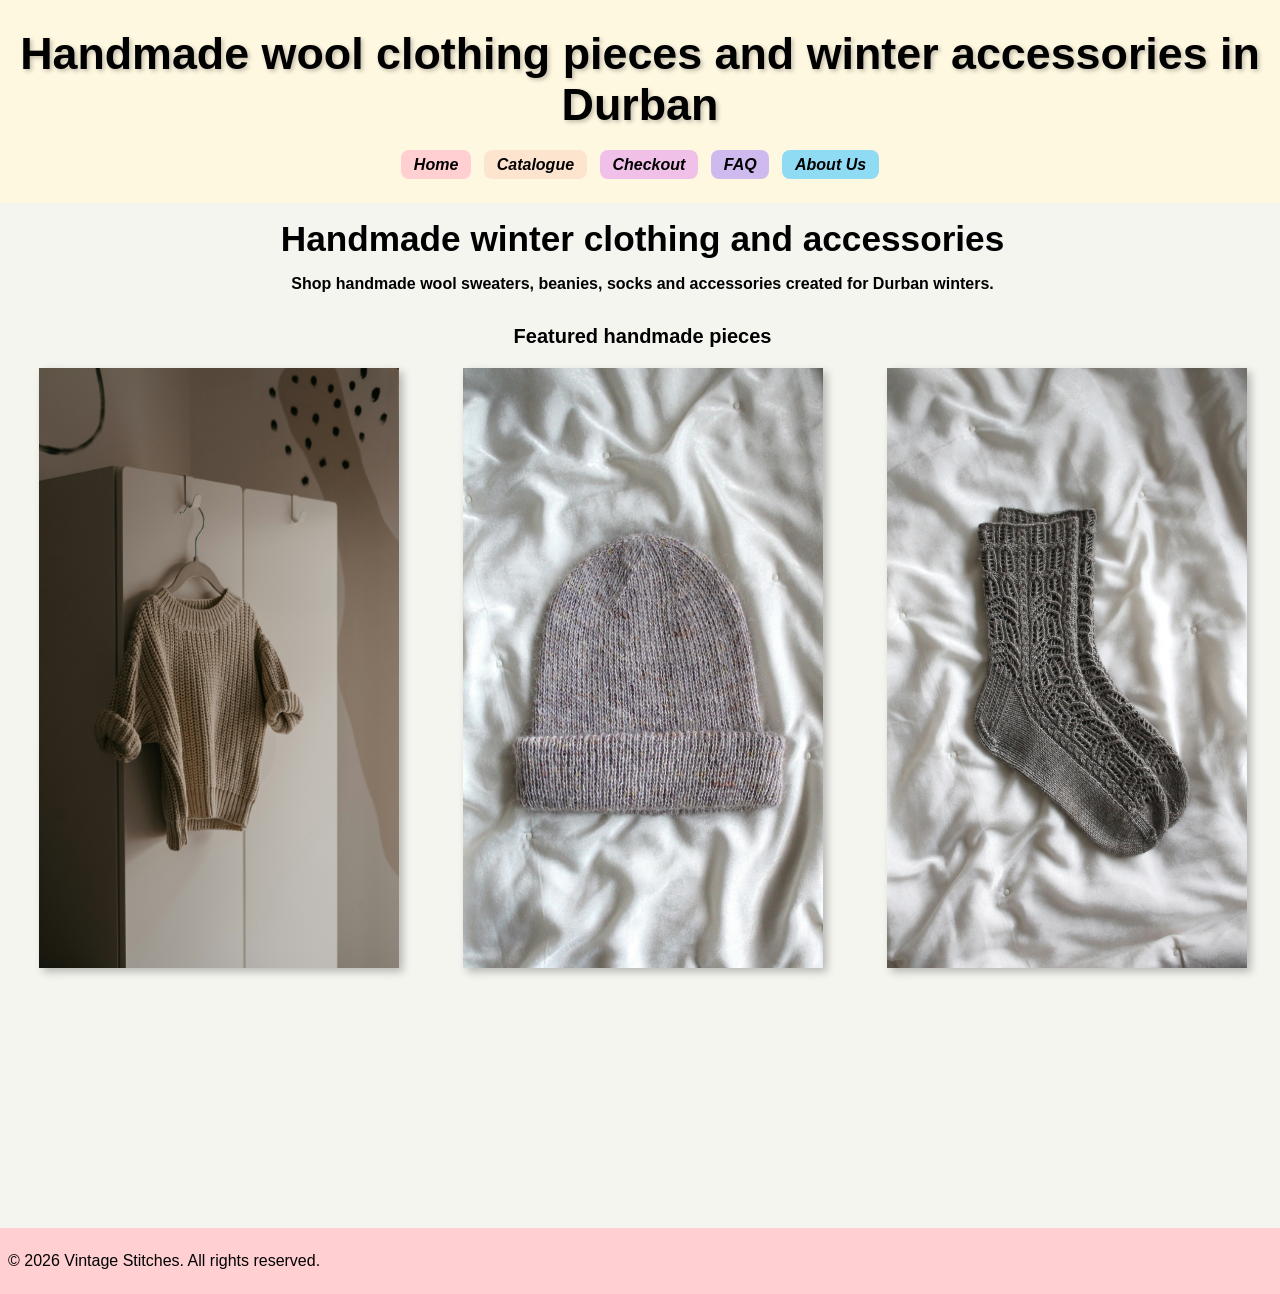
<file: index.html>
<!DOCTYPE html>
<html lang="en">
<head>
    <meta charset="UTF-8">
    <meta name="viewport" content="width=device-width, initial-scale=1.0">
    <meta name="description" content="Vintage Stitches is a growing business which offers a select, rotating rang of high quality, handmade woolen clothing products and accessories.">
    <meta name="keywords" content="Cloths, Accessories, Knitted, Handmade, Winter, Warm, Durban, South Africa">
    <link rel="stylesheet" href="_css/styleSheet.css">
    <title>Vintage Stitches | Handmade clothing and accessories</title>
</head>
<body>

    <!-- Navbar and title -->
    <header>
        <h1>Handmade wool clothing pieces and winter accessories in Durban</h1>
        <nav>
         <a href="index.html">Home</a>
         <a href="catalogue.html">Catalogue</a>
         <a href="checkout.html">Checkout</a>
         <a href="faq.html">FAQ</a>     
         <a href="about-us.html">About Us</a>
        </nav>
    </header>
    
    <!-- Featured products -->
    <main style="text-align: center;">    
        <h2>Handmade winter clothing and accessories</h2>
        <p class="subheading">Shop handmade wool sweaters, beanies, socks and accessories created for Durban winters.</p>

        <h3>Featured handmade pieces</h3>
        <figure class="featuredImgs">
            <a href="catalogue.html">
                <img src="_images/Sweater-1.jpg" alt="Handmade grey wool sweater" title="Handmade grey wool sweater" width="360" height="600" loading="lazy">
            </a>
            <a href="catalogue.html">
                <img src="_images/Beanie-1.jpg" alt="Handmade grey winter beanie" title="Handmade grey winter beanie" width="360" height="600" loading="lazy">
            </a>
            <a href="catalogue.html">
                <img src="_images/Socks-1.jpg" alt="Handmade grey wool socks" title="Handmade grey wool socks" width="360" height="600" loading="lazy">
            </a>
        </figure>
    </main>
    
    
    <footer style="background-color: #ffcfd2;">
        <p>© 2026 Vintage Stitches. All rights reserved.</p>
    </footer>
    <script src="_js-assets/scripts.js"></script>
</body>
</html>
</file>
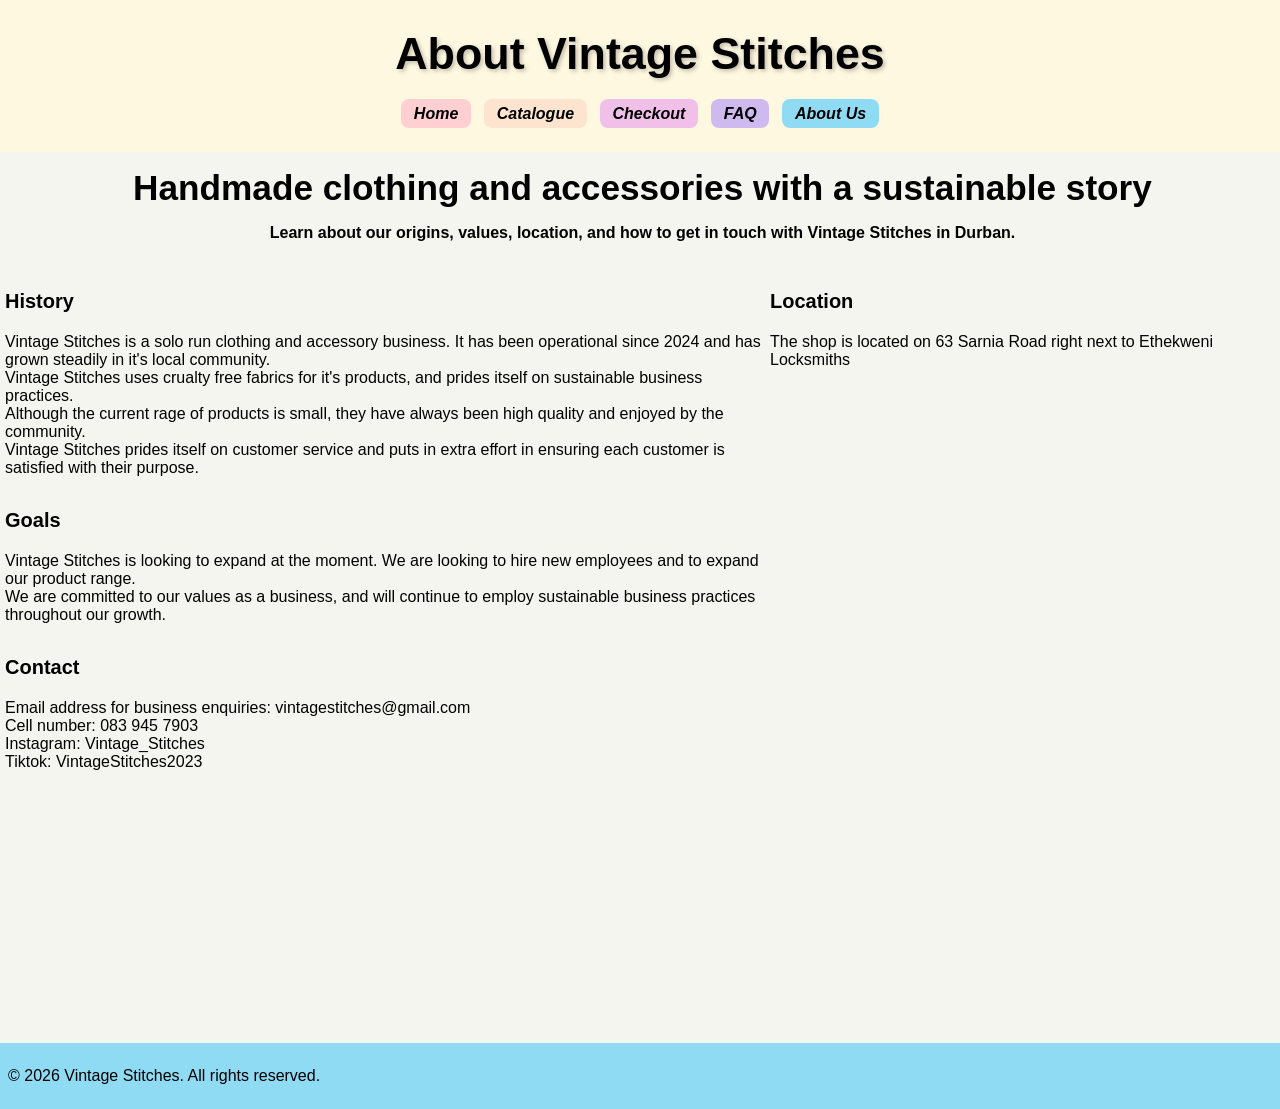
<file: about-us.html>
<!DOCTYPE html>
<html lang="en">
<head>
    <meta charset="UTF-8">
    <meta name="viewport" content="width=device-width, initial-scale=1.0">
    <meta name="description" content="Vintage Stitches is a growing business which offers a select, rotating rang of high quality, handmade woolen clothing products and accessories.">
    <meta name="keywords" content="Cloths, Accessories, Knitted, Handmade, Winter, Warm, Durban, South Africa">
    <link rel="stylesheet" href="_css/styleSheet.css">
    <title>Vintage Stitches | About Us</title>
</head>
<body>
    <header>
        <h1>About Vintage Stitches</h1>
        <nav>
         <a href="index.html">Home</a>
         <a href="catalogue.html">Catalogue</a>
         <a href="checkout.html">Checkout</a>
         <a href="faq.html">FAQ</a>     
         <a href="about-us.html">About Us</a>
        </nav>
    </header>

    <!-- About us content -->
    <main>
        
        <h2>Handmade clothing and accessories with a sustainable story</h2>
        <p class="subheading">Learn about our origins, values, location, and how to get in touch with Vintage Stitches in Durban.</p>

        <div class="multibox">
        <div style="flex: .6">
        <h3>History</h3>
            <p>
             Vintage Stitches is a solo run clothing and accessory business. It has been operational since 2024 and has grown steadily in it's local community. <br>
             Vintage Stitches uses crualty free fabrics for it's products, and prides itself on sustainable business practices. <br>
             Although the current rage of products is small, they have always been high quality and enjoyed by the community. <br>
             Vintage Stitches prides itself on customer service and puts in extra effort in ensuring each customer is satisfied with their purpose. <br>
            </p>

        <h3>Goals</h3>
            <p>
                Vintage Stitches is looking to expand at the moment. We are looking to hire new employees and to expand our product range. <br>
                We are committed to our values as a business, and will continue to employ sustainable business practices throughout our growth. <br>
            </p>

    <!-- Contact Information -->
        <h3>Contact</h3>
        <p>
            Email address for business enquiries: vintagestitches@gmail.com <br>
            Cell number: 083 945 7903 <br>
            Instagram: Vintage_Stitches <br>
            Tiktok: VintageStitches2023
        </p>
        </div>
        <div style="flex: .4;">
            <h3>Location</h3>
            <p>The shop is located on 63 Sarnia Road right next to Ethekweni Locksmiths</p>
            <iframe class="map" 
            src="https://www.google.com/maps/embed?pb=!1m14!1m12!1m3!1d864.8645351898739!2d30.924893052114857!3d-29.879897028336874!2m3!1f0!2f0!3f0!3m2!1i1024!2i768!4f13.1!5e0!3m2!1sen!2sza!4v1793729513523!5m2!1sen!2sza" 
            loading="lazy">
            </iframe>
        </div>
        </div>
    </main>

    <footer style="background-color: #90dbf4;">
        <p>© 2026 Vintage Stitches. All rights reserved.</p>
    </footer>
    <script src="_js-assets/scripts.js"></script>
</body>
</html>
</file>
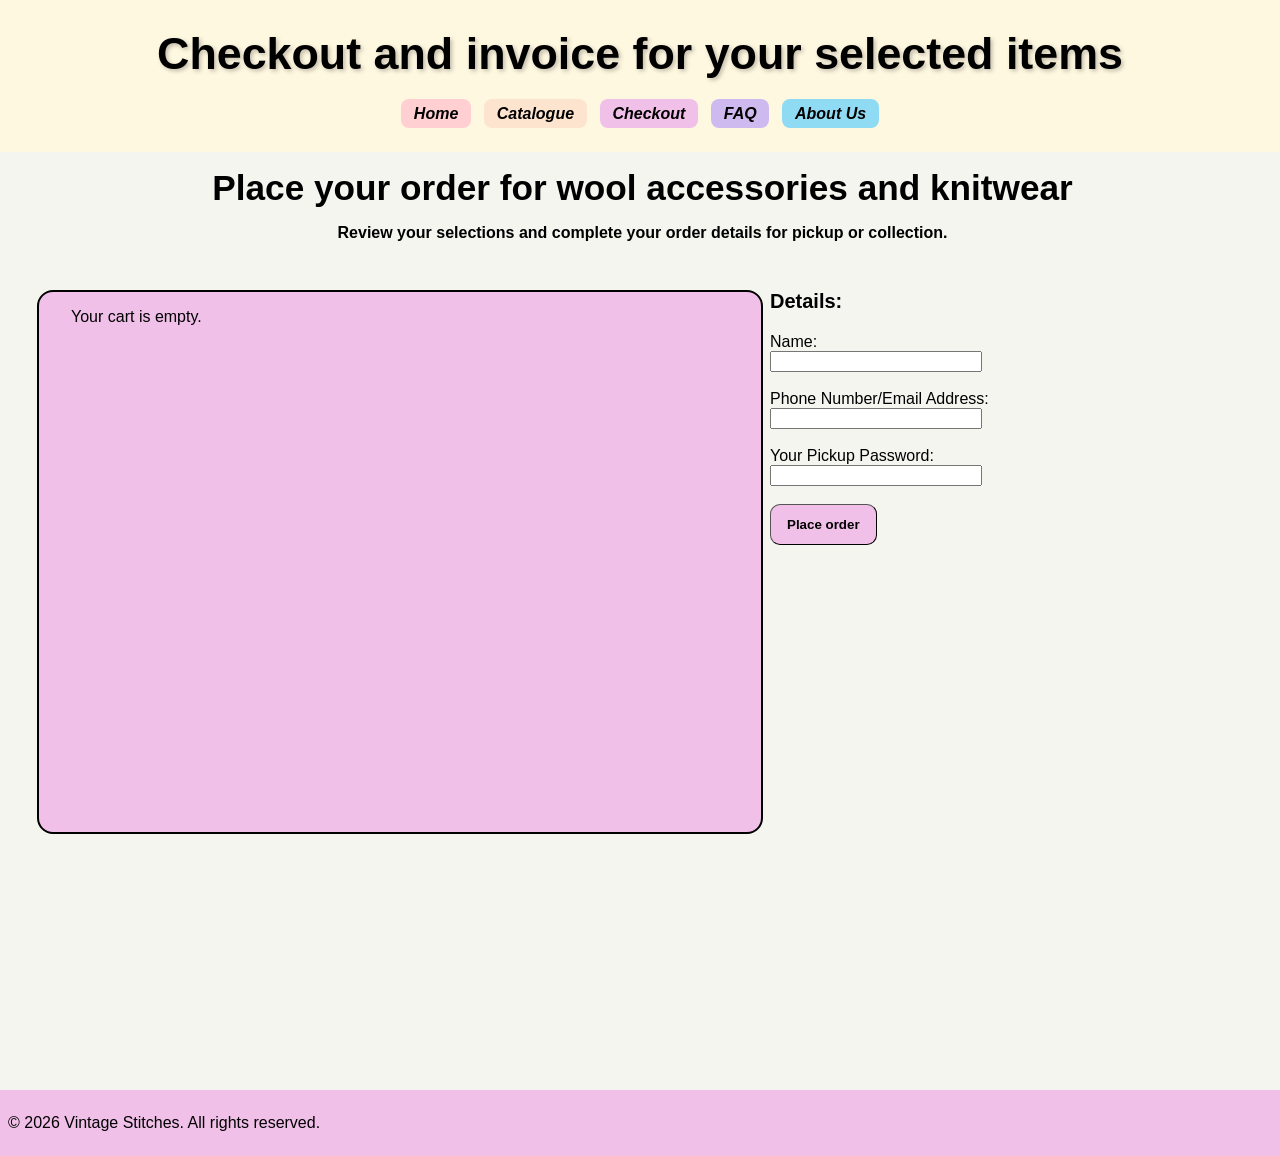
<file: checkout.html>
<!DOCTYPE html>
<html lang="en">
<head>
    <meta charset="UTF-8">
    <meta name="viewport" content="width=device-width, initial-scale=1.0">
    <meta name="description" content="Vintage Stitches is a growing business which offers a select, rotating rang of high quality, handmade woolen clothing products and accessories.">
    <meta name="keywords" content="Cloths, Accessories, Knitted, Handmade, Winter, Warm, Durban, South Africa">
    <link rel="stylesheet" href="_css/styleSheet.css">
    <title>Vintage Stitches | Checkout</title>
</head>
<body>
    <header>
        <h1>Checkout and invoice for your selected items</h1>
        <nav>
         <a href="index.html">Home</a>
         <a href="catalogue.html">Catalogue</a>
         <a href="checkout.html">Checkout</a>
         <a href="faq.html">FAQ</a>     
         <a href="about-us.html">About Us</a>
        </nav>
    </header>

    <main>
        <h2>Place your order for wool accessories and knitwear</h2>
        <p class="subheading">Review your selections and complete your order details for pickup or collection.</p>

        <!--Display checkout list and order form-->
        <div class="multibox">
        <div  style="flex: .6;" class="checkoutField">
            <div id="checkoutDisplay">
            </div>
        </div>
    
        <div style="flex: .4;">
            <h3>Details:</h3>
            <form class="subForm" name="checkoutForm" method="POST" data-netlify="true">
                <input type="hidden" name="form-name" value="checkoutForm">
                <input type="hidden" name="cart" id="cartData">
                
                <label for="name">Name:</label><br>
                <input type="text" id="name" name="name" maxlength="20"><br><br>

                <label for="contact">Phone Number/Email Address:</label><br>
                <input type="text" id="contact" name="contact"><br><br>

                <label for="pp">Your Pickup Password:</label><br>
                <input type="text" id="pp" name="pp" maxlength="20"><br><br>

                <button type="submit" id="placeOrder" class="buttonChe">Place order</button>
            </form>
        </div>
        </div>
        <!--Placeholder for invoice-->
        <div id="invoiceField" style="display: none;"></div>
    </main>

    <footer style="background-color: #f1c0e8;">
        <p>© 2026 Vintage Stitches. All rights reserved.</p>
    </footer>
    <script src="https://code.jquery.com/jquery-3.12.4.min.js"></script>
    <script src="_js-assets/scripts.js"></script>
</body>
</html>
</file>
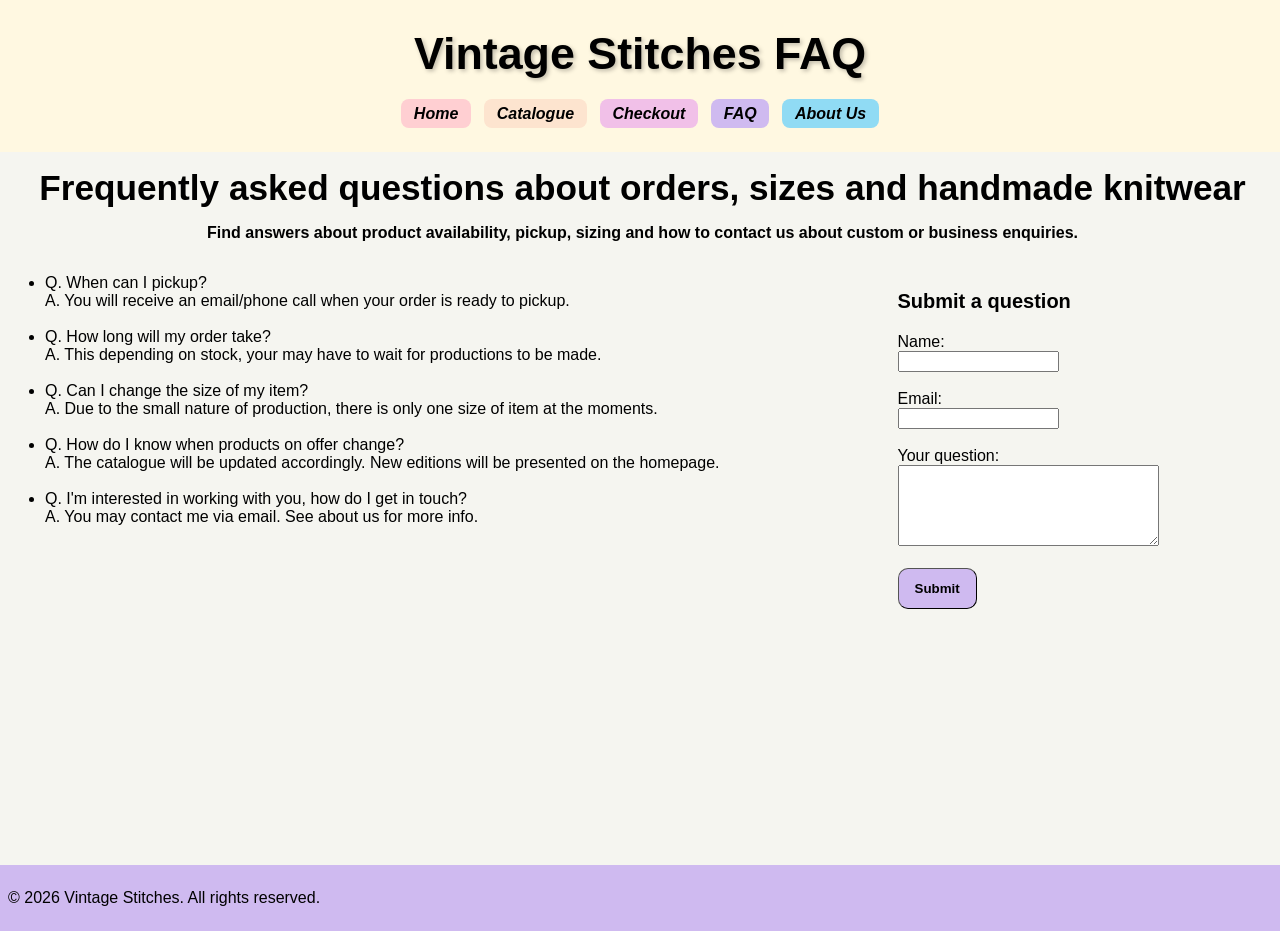
<file: faq.html>
<!DOCTYPE html>
<html lang="en">
<head>
    <meta charset="UTF-8">
    <meta name="viewport" content="width=device-width, initial-scale=1.0">
    <meta name="description" content="Vintage Stitches is a growing business which offers a select, rotating rang of high quality, handmade woolen clothing products and accessories.">
    <meta name="keywords" content="Cloths, Accessories, Knitted, Handmade, Winter, Warm, Durban, South Africa">
    <link rel="stylesheet" href="_css/styleSheet.css">
    <title>Vintage Stitches | FAQ</title>
</head>
<body>
    <header>
        <h1>Vintage Stitches FAQ</h1>
        <nav>
         <a href="index.html">Home</a>
         <a href="catalogue.html">Catalogue</a>
         <a href="checkout.html">Checkout</a>
         <a href="faq.html">FAQ</a>     
         <a href="about-us.html">About Us</a>
        </nav>
    </header>
    
    <!-- FAQ section -->
    <main>
        <h2>Frequently asked questions about orders, sizes and handmade knitwear</h2>
        <p class="subheading">Find answers about product availability, pickup, sizing and how to contact us about custom or business enquiries.</p>

        <div class="multibox">
        <div style="flex: .7;">
            <ul>
                <li>Q. When can I pickup? <br>
                    A. You will receive an email/phone call when your order is ready to pickup.</li>
                    <br>
                <li>Q. How long will my order take? <br>
                    A. This depending on stock, your may have to wait for productions to be made.</li>
                    <br>
                <li>Q. Can I change the size of my item? <br>
                    A. Due to the small nature of production, there is only one size of item at the moments.</li>
                    <br>
                <li>Q. How do I know when products on offer change? <br>
                    A. The catalogue will be updated accordingly. New editions will be presented on the homepage.</li>
                    <br>
                <li>Q. I'm interested in working with you, how do I get in touch? <br>
                    A. You may contact me via email. See about us for more info.</li>
            </ul>
        </div>

        <!-- Question submission form -->
        <div style="flex: .3;">
            <h3>Submit a question</h3>
            <form class="subForm" name="faqForm" method="POST" data-netlify="true">
                <input type="hidden" name="form-name" value="faqForm">

                <label for="question-name">Name:</label><br>
                <input type="text" id="question-name" name="question-name" maxlength="20"><br><br>

                <label for="question-email">Email:</label><br>
                <input type="text" id="question-email" name="question-email"><br><br>

                <label for="question-text">Your question:</label><br>
                <textarea id="question-text" name="question-text" rows="5" cols="30" maxlength="500"></textarea><br><br>

                <button type="submit" id="submitQuestion" class="buttonFaq">Submit</button>
            </form>
        </div>
        </div>
    </main>

    <footer style="background-color: #cfBaf0;">
        <p>© 2026 Vintage Stitches. All rights reserved.</p>
    </footer>
    <script src="_js-assets/scripts.js"></script>
</body>
</html>
</file>
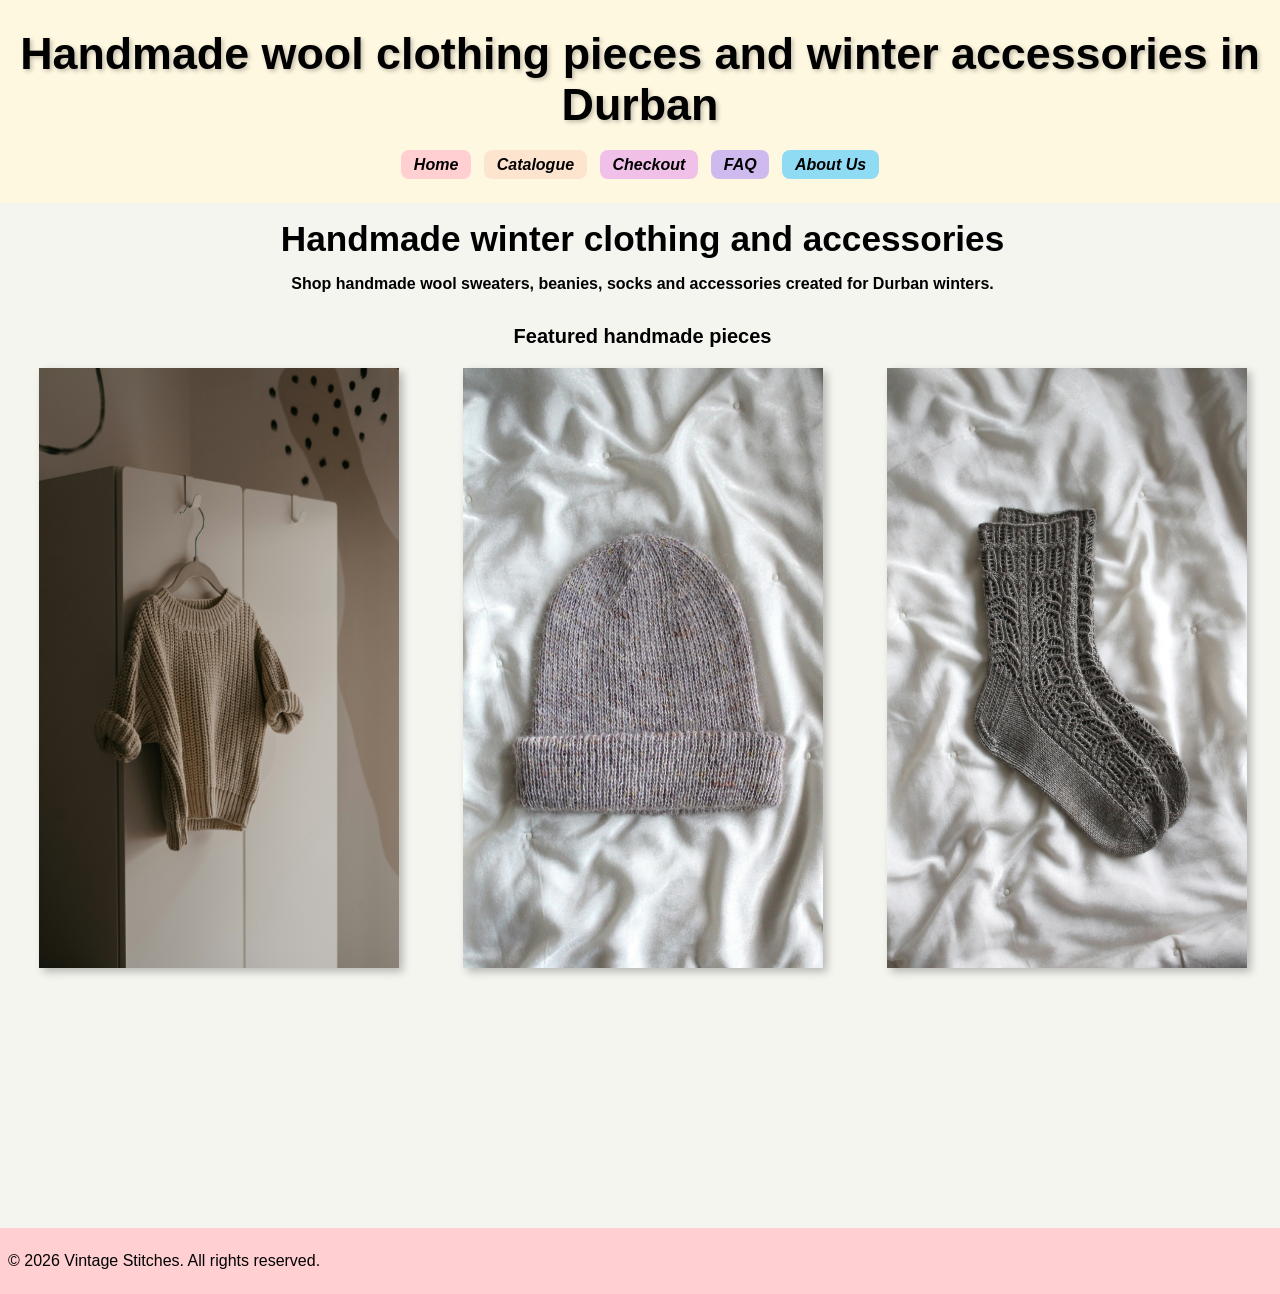
<file: homepage.html>
<!DOCTYPE html>
<html lang="en">
<head>
    <meta charset="UTF-8">
    <meta name="viewport" content="width=device-width, initial-scale=1.0">
    <meta name="description" content="Vintage Stitches is a growing business which offers a select, rotating rang of high quality, handmade woolen clothing products and accessories.">
    <meta name="keywords" content="Cloths, Accessories, Knitted, Handmade, Winter, Warm, Durban, South Africa">
    <link rel="stylesheet" href="_css/styleSheet.css">
    <title>Vintage Stitches | Handmade clothing and accessories</title>
</head>
<body>

    <!-- Navbar and title -->
    <header>
        <h1>Handmade wool clothing pieces and winter accessories in Durban</h1>
        <nav>
         <a href="homepage.html">Home</a>
         <a href="catalogue.html">Catalogue</a>
         <a href="checkout.html">Checkout</a>
         <a href="faq.html">FAQ</a>     
         <a href="about-us.html">About Us</a>
        </nav>
    </header>
    
    <!-- Featured products -->
    <main style="text-align: center;">    
        <h2>Handmade winter clothing and accessories</h2>
        <p class="subheading">Shop handmade wool sweaters, beanies, socks and accessories created for Durban winters.</p>

        <h3>Featured handmade pieces</h3>
        <figure class="featuredImgs">
            <a href="catalogue.html">
                <img src="_images/Sweater-1.jpg" alt="Handmade grey wool sweater" title="Handmade grey wool sweater" width="360" height="600" loading="lazy">
            </a>
            <a href="catalogue.html">
                <img src="_images/Beanie-1.jpg" alt="Handmade grey winter beanie" title="Handmade grey winter beanie" width="360" height="600" loading="lazy">
            </a>
            <a href="catalogue.html">
                <img src="_images/Socks-1.jpg" alt="Handmade grey wool socks" title="Handmade grey wool socks" width="360" height="600" loading="lazy">
            </a>
        </figure>
    </main>
    
    
    <footer style="background-color: #ffcfd2;">
        <p>© 2026 Vintage Stitches. All rights reserved.</p>
    </footer>
    <script src="_js-assets/scripts.js"></script>
</body>
</html>
</file>
<file: _css/styleSheet.css>
/* Unit reminder: px -> set size | rem -> adaptive size | % -> adaptive distance/boundaries*/

html {
    font-size: 16px;
}

body {
    background-color: #f5f5f0;
    font-family: 'Gill Sans', 'Gill Sans MT', Calibri, 'Trebuchet MS', sans-serif;
    margin: 0;
    font-size: 1rem;
    width: 100%
}

header {
    background-color: #fff8e1;
    padding: 0.75rem 0;
    justify-content: center;
    align-items: center;
    text-align: center;
    gap: 0.4rem;
    top: 0;
    width: 100%;
}


header div {
    display: flex;
    flex-direction: row;
    justify-content: center;
    align-items: center;
}

header p {
    margin-top: 0;
    margin-bottom: 0.2rem;
}

main {
    margin-left: 0.3125rem;
}

footer {
    margin-top: 16rem;
    padding: 0.5rem;
}

/*Nav section vvv*/
nav {
    background-color: #fff8e1;
    padding: 0.75rem 0;
    display: flex;
    justify-content: center;
    align-items: center;
    gap: .8rem;
    position: sticky;
    top: 0;
    width: 100%;
}

nav a {
    text-decoration: none;
    color: black;
    padding: 0.35rem 0.8rem;
    border-radius: 8px;
    font-size: 1rem;
    font-style: italic;
    font-weight: bolder;
}

nav a:hover {
    filter:brightness(0.9);
    transform: scale(1.02);
}

nav a:nth-child(1) {
    background-color: #ffcfd2;
}

nav a:nth-child(2) {
    background-color: #fde4cf;
}

nav a:nth-child(3) {
    background-color: #f1c0e8;
}

nav a:nth-child(4) {
    background-color: #cfBaf0;
}

nav a:nth-child(5) {
    background-color: #90dbf4;
}
 
figure {
    display: flex;
    justify-content: center;
    align-items: center;
}

/*Text vvv*/
h1 {
    font-size: 2.8rem;
    margin-top: 1rem;
    margin-bottom: 0.5rem;
    text-shadow: 2px 2px 4px rgba(0, 0, 0, 0.25);
}

h2 {
    font-size: 2.2rem;
    margin-top: 1rem;
    margin-bottom: 0.5rem;
    text-align: center;
}

h3 {
    font-size: 1.25rem;
    margin-top: 2rem;
}

p {
    font-size: 1rem;
}

.subheading {
    font-weight: bold;
    text-align: center;
}

/*Effects*/
button:hover {
    transform: scale(1.02);
    filter: brightness(0.9);
}

/*Search Bar*/
.searchbar {
    background-color: #fde4cf;
    max-width: 80%;
    padding: 12px;
    border-radius: 8px;
    margin: auto;
    display: flex;
    justify-content: space-between;
    align-items: center;
}

#textSearch {
    width: 70%;
    height: 2rem;
    border-width: 0px;
    border-radius: 8px;
}

.sizeFilter {
    width: 25%;
    display: flex;
    flex-direction: column;
    justify-content: center;
    align-items: stretch;
}

.accordionToggle {
    width: 100%;
    border: 1px solid #000;
    border-radius: 10px;
    background-color: #fff;
    padding: 0.75rem 1rem;
    font-weight: bold;
    color: #000000;
    cursor: pointer;
    display: flex;
    justify-content: center;
    align-items: center;
    gap: 0.35rem;
}

.accordionIndicator {
    font-size: 1.1rem;
}

.sizeAccordion {
    display: none;
    margin-top: 0.5rem;
    padding: 0.5rem;
    gap: 0.5rem;
    border-radius: 8px;
    background: rgba(255, 255, 255, 0.5);
    flex-direction: column;
}

.sizeAccordion.open {
    display: flex;
}

.sizeOption {
    background-color: #fff;
    border: 1px solid #000;
    border-radius: 8px;
    padding: 0.5rem 0.9rem;
    cursor: pointer;
    font-weight: bold;
    width: 100%;
    box-sizing: border-box;
}

.sizeOption.active {
    background-color: #fde4cf;
}

/*Invoice*/
#invoiceField {
    padding: 20px;
    background-color: #fde4cf;
    border: 2px solid #000;
    font-family: monospace;
    width: 80%;
     margin: 3rem auto 0 auto;
}

#invoiceField table {
    width: 100%;
    border-collapse: collapse;
    margin: 20px 0;
}

#invoiceField th,
#invoiceField td {
    border: 1px solid #ddd;
    padding: 8px;
    text-align: left;
}

#invoiceField th {
    background-color: #f1c0e8;
}

#invoiceField p {
    margin: 8px 0;
}

/*Classes vvv*/
.catalogueFigure {
    display: flex;
    flex-direction: column;
    justify-content: center;
    align-items: center;
    max-width: 80%;
    margin: 0 auto;
    
}

.catalogueFigure > div {
    display: flex;
    flex-direction: row;
    justify-content: space-between;
    gap: 1.25rem;
    width: 100%;
    margin-top: 1.5rem;
}

.catalogueItem {
    flex: 1;
    display: flex;
    flex-direction: column;
    justify-content: center;
    align-items: center;
    text-align: center;
    font-weight: bolder;
}

.catalogueItem > img {
    display: block;
    margin: 0 auto;
}

.featuredImgs {
    gap: 4rem;
}

.featuredImgs img {
    box-shadow: 4px 4px 8px rgba(0, 0, 0, 0.25);
    transition: transform 0.25s ease, box-shadow 0.25s ease, filter 0.25s ease;
}

.featuredImgs img:hover {
    transform: scale(1.05) translateY(-4px);
    box-shadow: 8px 12px 18px rgba(0, 0, 0, 0.22);
    filter: brightness(0.95);
}

.buttonCat {
    background-color: #fde4cf;
    border-radius: 10px;
    border-width: 1px;
    padding: 0.75rem 1rem;
    font-weight: bold;
    color: #000000;
}

.buttonChe {
    background-color: #f1c0e8;
    border-radius: 10px;
    border-width: 1px;
    padding: 0.75rem 1rem;
    font-weight: bold;
    color: #000000;
}

.buttonFaq {
    background-color: #cfBaf0;
    border-radius: 10px;
    border-width: 1px;
    padding: 0.75rem 1rem;
    font-weight: bold;
    color: #000000;
}

.checkoutField {
    height: 36rem;
    display: flex;
    align-self: flex-end;
}

.multibox {
    display: flex; 
    justify-content: space-between;
}

.map {
    width: 80%;
    height: 20rem;
    border: 0;
}

/*Lightbox styles vvv*/
.lightbox {
    position: fixed;
    inset: 0;
    background: rgba(0, 0, 0, 0.8);
    display: none;
    align-items: center;
    justify-content: center;
}

.close {
    position: absolute;
    top: 20px;
    right: 30px;
    font-size: 40px;
    color: white;
    cursor: pointer;}

.lightbox img {
    max-width: 30rem;
    max-height: 40rem;
    border: 4px solid #fff;
    background: #fff;
}

.checkoutField div {
    width: 86%;
    margin-left: 2rem;
    margin-top: 2rem;
    padding: 0 2rem;
    border-radius: 16px;
    border: 2px solid #000000;
    background-color: #f1c0e8;
}

.subForm > input {
    width: 40%;
    max-width: 18.75rem;
}

/*Breakpoints vvv*/
@media (max-width: 768px) {
    body {
        width: 100%;
        overflow-x: hidden;
    }

    h1 {
        font-size: 2.4rem;
    }

    h2 {
        font-size: 1.9rem;
    }

    nav {
        flex-wrap: wrap;
        padding: 0.5rem;
        gap: 0.5rem;
    }

    nav a {
        padding: 0.3rem 0.7rem;
        font-size: 0.9rem;
    }

    .searchbar {
        max-width: 90%;
        flex-direction: column;
        gap: 0.5rem;
        padding: 0.75rem;
    }

    #textSearch {
        width: 100%;
        height: 2.2rem;
    }

    .sizeFilter {
        width: 100%;
    }

    .catalogueFigure {
        max-width: 90%;
    }

    .catalogueFigure > div {
        flex-wrap: wrap;
        gap: 1rem;
    }

    .catalogueItem {
        flex: 0 0 45%;
        width: 45%;
    }

    .catalogueItem img {
        width: 100%;
        max-width: 11.25rem;
        height: auto;
    }

    .featuredImgs {
        flex-direction: column;
        gap: 1rem;
    }

    .featuredImgs img {
        width: 100%;
        max-width: 20rem;
        height: auto;
    }

    .multibox {
        flex-direction: column;
    }

    .map {
        width: 100%;
        height: 18rem;
    }

    .checkoutField {
        height: auto;
        justify-content: center;
    }

    .checkoutField div {
        width: 90%;
        margin-left: 0;
        margin-top: 1.5rem;
        padding: 0 1rem;
    }

    #invoiceField {
        width: 90%;
        padding: 1rem;
    }

    #invoiceField th,
    #invoiceField td {
        padding: 0.5rem;
        font-size: 0.8rem;
    }

    .subForm > input,
    .subForm textarea {
        width: 100%;
        max-width: 100%;
    }
}

@media (max-width: 480px) {
    h1 {
        font-size: 2rem;
        margin-top: 0.75rem;
    }

    h2 {
        font-size: 1.6rem;
        margin-top: 1.5rem;
    }

    nav {
        gap: 0.25rem;
        padding: 0.5rem;
    }

    nav a {
        padding: 0.25rem 0.5rem;
        font-size: 0.85rem;
    }

    main {
        margin-left: 0.125rem;
        margin-right: 0.125rem;
    }

    .searchbar {
        max-width: 95%;
        padding: 0.75rem;
    }

    .catalogueFigure {
        max-width: 100%;
    }

    .catalogueFigure > div {
        margin-top: 1rem;
        gap: 0.75rem;
    }

    .catalogueItem {
        flex: 0 0 100%;
        width: 100%;
    }

    .catalogueItem img {
        max-width: 16rem;
    }

    .featuredImgs img {
        width: 100%;
        max-width: 18rem;
        height: auto;
    }

    .map {
        height: 16rem;
    }

    .buttonCat,
    .buttonChe,
    .buttonFaq {
        padding: 0.6rem 0.8rem;
    }

    .checkoutField div {
        width: 100%;
        padding: 0 0.75rem;
    }

    #invoiceField {
        width: 100%;
        padding: 0.75rem;
    }

    #invoiceField th,
    #invoiceField td {
        font-size: 0.75rem;
        padding: 0.4rem;
    }

    .subForm > input,
    .subForm textarea {
        width: 100%;
        max-width: 100%;
    }
}
</file>
